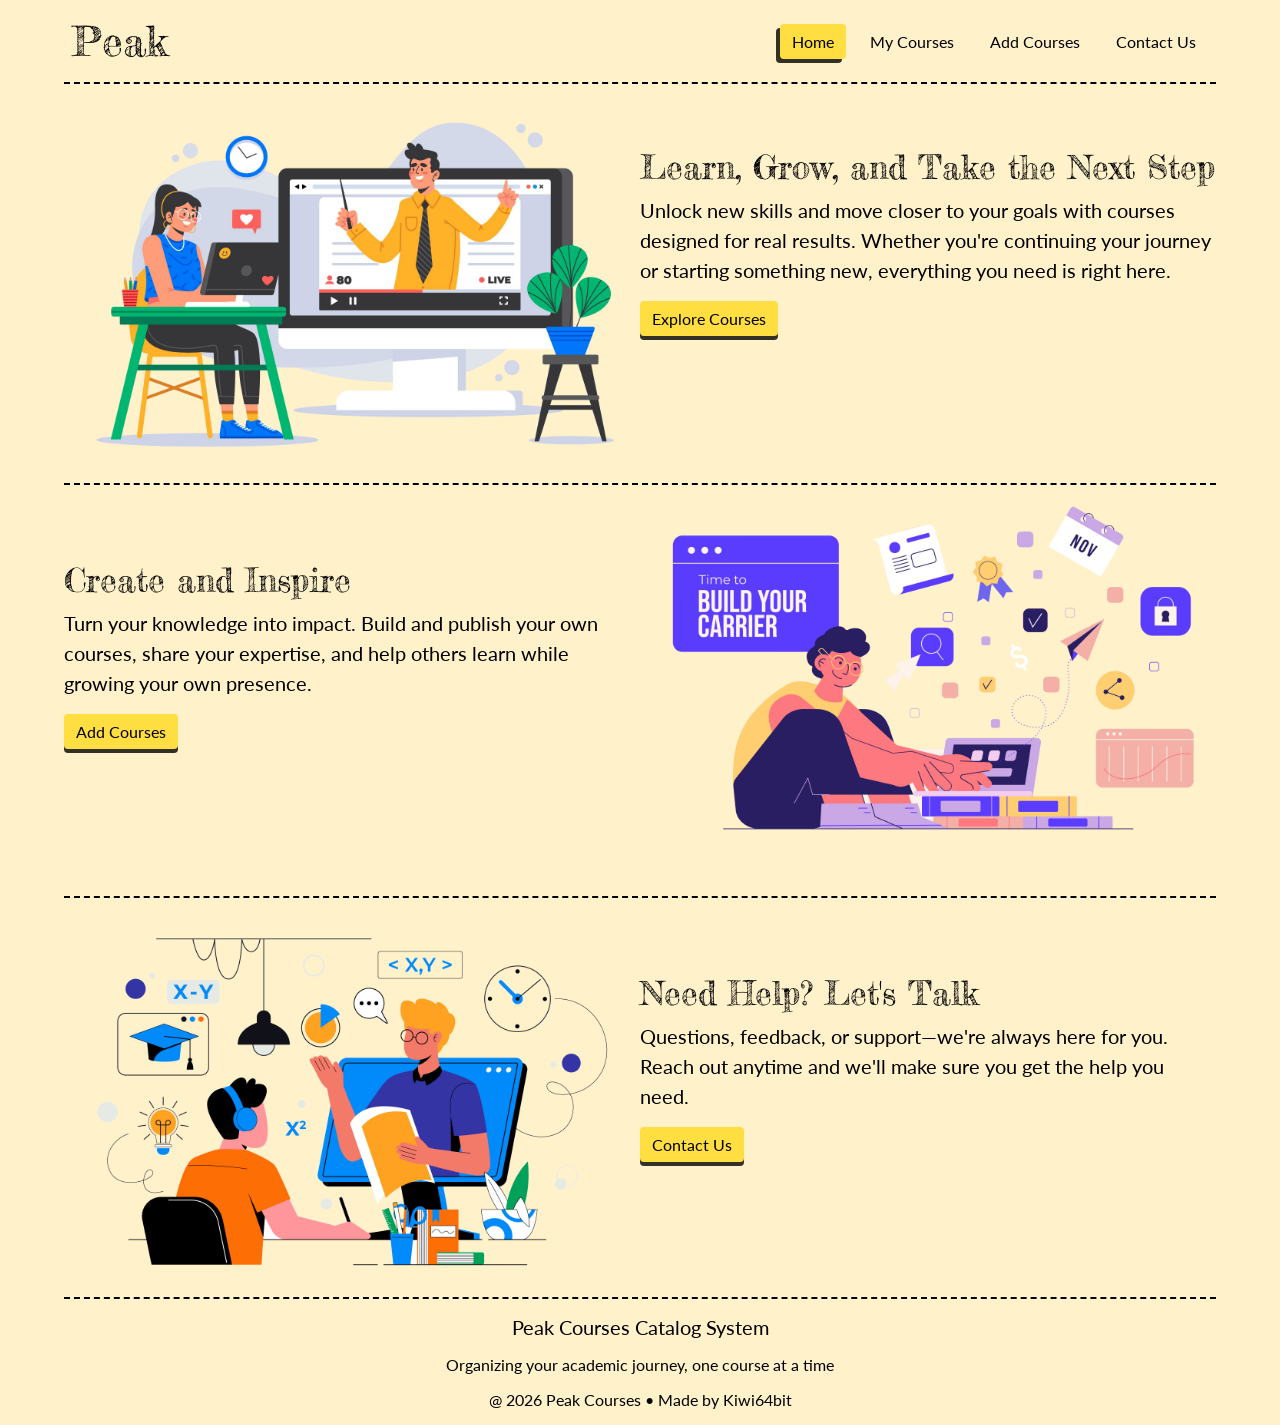
<file: index.html>
<!doctype html>
<html lang="en">
    <head>
        <meta charset="UTF-8" />
        <meta name="viewport" content="width=device-width, initial-scale=1.0" />
        <title>Peak Courses</title>
        <link rel="stylesheet" href="src/styles/global.css" />
        <link rel="stylesheet" href="src/styles/home.css" />
    </head>
    <body>
        <header>
            <nav class="navbar">
                <div class="container">
                    <a href="#" class="navbar-brand">Peak</a>
                    <label class="navbar-toggler" for="navbarToggler">
                        <svg
                            class="icon"
                            xmlns="http://www.w3.org/2000/svg"
                            height="24px"
                            viewBox="0 -960 960 960"
                            width="24px"
                            fill="currentColor">
                            <path d="M120-240v-80h720v80H120Zm0-200v-80h720v80H120Zm0-200v-80h720v80H120Z" />
                        </svg>
                    </label>
                    <input
                        class="navbar-toggler-checkbox"
                        type="checkbox"
                        name="navbarToggler"
                        id="navbarToggler"
                        hidden />
                    <div class="navbar-collapse">
                        <ul class="navbar-nav">
                            <li class="nav-item">
                                <a href="index.html" class="nav-link active">Home</a>
                            </li>
                            <li class="nav-item">
                                <a href="src/pages/my_courses.html" class="nav-link">My Courses</a>
                            </li>
                            <li class="nav-item">
                                <a href="src/pages/add_course.html" class="nav-link">Add Courses</a>
                            </li>
                            <li class="nav-item">
                                <a href="src/pages/contact_us.html" class="nav-link">Contact Us</a>
                            </li>
                        </ul>
                    </div>
                </div>
            </nav>
        </header>

        <main>
            <section class="container">
                <div class="img">
                    <img src="public/images/3784896.png" alt="" class="img-fluid" />
                </div>
                <div class="text">
                    <h1 class="h2">Learn, Grow, and Take the Next Step</h1>
                    <p>
                        Unlock new skills and move closer to your goals with courses designed for real results. Whether
                        you're continuing your journey or starting something new, everything you need is right here.
                    </p>
                    <a href="src/pages/my_courses.html" class="cta"> Explore Courses </a>
                </div>
            </section>

            <hr />

            <section class="container reverse">
                <div class="img">
                    <img src="public/images/9744208.png" alt="" class="img-fluid" />
                </div>
                <div class="text">
                    <h2>Create and Inspire</h2>
                    <p>
                        Turn your knowledge into impact. Build and publish your own courses, share your expertise, and
                        help others learn while growing your own presence.
                    </p>
                    <a href="src/pages/add_course.html" class="cta"> Add Courses </a>
                </div>
            </section>

            <hr />

            <section class="container">
                <div class="img">
                    <img src="public/images/9963615.png" alt="" class="img-fluid" />
                </div>
                <div class="text">
                    <h2>Need Help? Let's Talk</h2>
                    <p>
                        Questions, feedback, or support—we're always here for you. Reach out anytime and we'll make sure
                        you get the help you need.
                    </p>
                    <a href="src/pages/contact_us.html" class="cta"> Contact Us </a>
                </div>
            </section>
        </main>

        <footer>
            <div class="container">
                <p class="title">Peak Courses Catalog System</p>
                <p class="description">Organizing your academic journey, one course at a time</p>
                <div class="credit">@ 2026 Peak Courses • Made by Kiwi64bit</div>
            </div>
        </footer>
    </body>
</html>
</file>
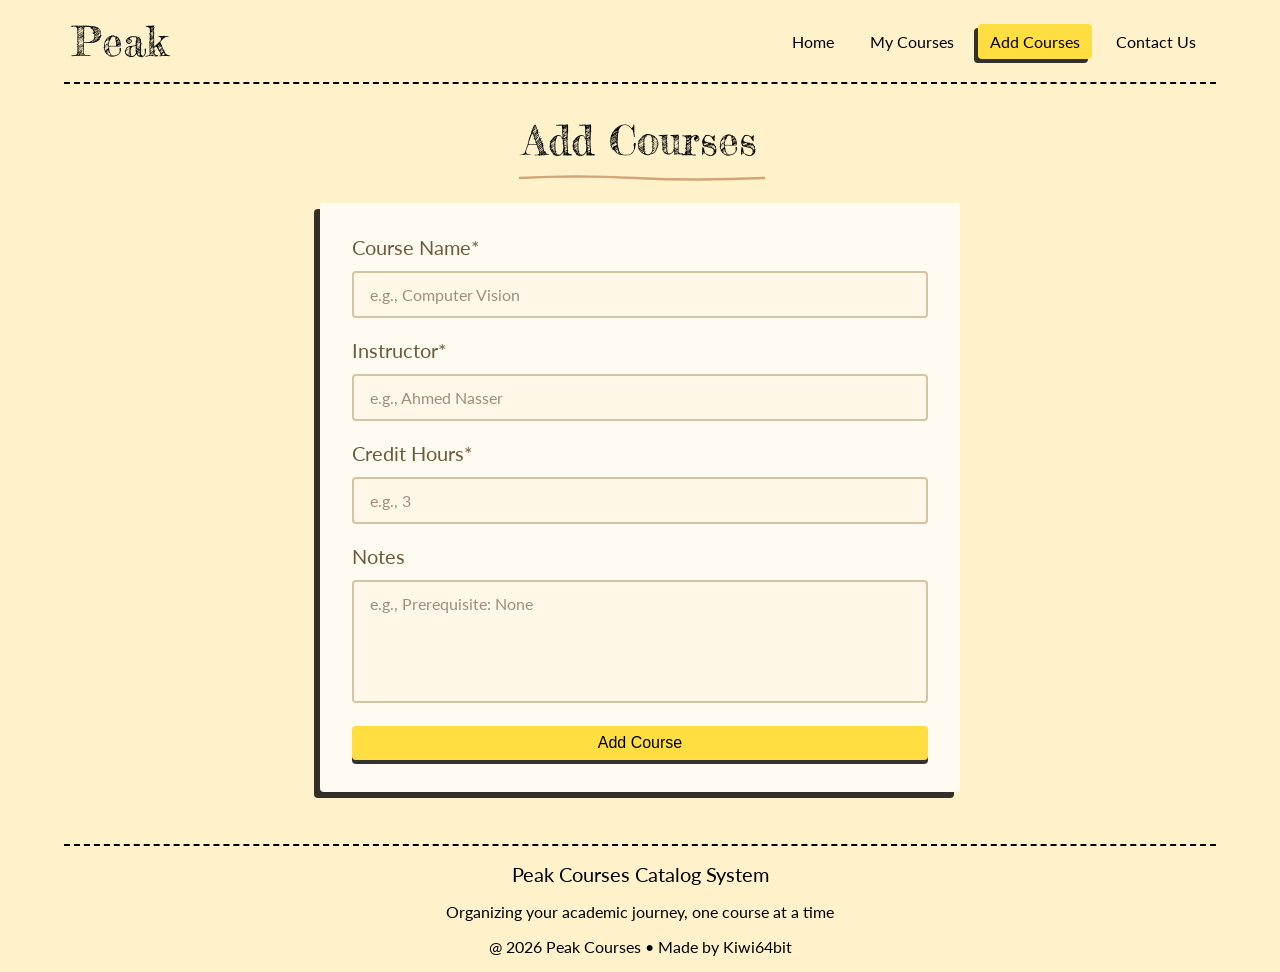
<file: src/pages/add_course.html>
<!doctype html>
<html lang="en">
    <head>
        <meta charset="UTF-8" />
        <meta name="viewport" content="width=device-width, initial-scale=1.0" />
        <title>Add Courses</title>
        <link rel="stylesheet" href="../styles/global.css" />
        <link rel="stylesheet" href="../styles/add_courses.css" />
    </head>
    <body>
        <header>
            <nav class="navbar">
                <div class="container">
                    <a href="#" class="navbar-brand">Peak</a>
                    <label class="navbar-toggler" for="navbarToggler">
                        <svg
                            class="icon"
                            xmlns="http://www.w3.org/2000/svg"
                            height="24px"
                            viewBox="0 -960 960 960"
                            width="24px"
                            fill="currentColor">
                            <path d="M120-240v-80h720v80H120Zm0-200v-80h720v80H120Zm0-200v-80h720v80H120Z" />
                        </svg>
                    </label>
                    <input
                        class="navbar-toggler-checkbox"
                        type="checkbox"
                        name="navbarToggler"
                        id="navbarToggler"
                        hidden />
                    <div class="navbar-collapse">
                        <ul class="navbar-nav">
                            <li class="nav-item">
                                <a href="../../index.html" class="nav-link">Home</a>
                            </li>
                            <li class="nav-item">
                                <a href="my_courses.html" class="nav-link">My Courses</a>
                            </li>
                            <li class="nav-item">
                                <a href="add_course.html" class="nav-link active">Add Courses</a>
                            </li>
                            <li class="nav-item">
                                <a href="contact_us.html" class="nav-link">Contact Us</a>
                            </li>
                        </ul>
                    </div>
                </div>
            </nav>
        </header>

        <main>
            <div class="container">
                <h1 class="text-center">Add Courses</h1>

                <svg class="center" height="10" viewBox="0 0 250 10" preserveAspectRatio="none">
                    <path
                        d="M 5 5 Q 60 2, 120 5 T 250 5"
                        stroke="#D4A577"
                        stroke-width="2.5"
                        fill="none"
                        stroke-linecap="round"></path>
                </svg>

                <div class="form-container">
                    <form action="" class="margin-x-auto">
                        <div class="input-groupe">
                            <label for="courseName"> Course Name* </label>
                            <input
                                name="courseName"
                                id="courseName"
                                type="text"
                                placeholder="e.g., Computer Vision"
                                required />
                        </div>
                        <div class="input-groupe">
                            <label for="instructor"> Instructor* </label>
                            <input
                                name="instructor"
                                id="instructor"
                                type="text"
                                placeholder="e.g., Ahmed Nasser"
                                required />
                        </div>
                        <div class="input-groupe">
                            <label for="cridetHours"> Credit Hours* </label>
                            <input name="creditHours" id="cridetHours" type="text" placeholder="e.g., 3" required />
                        </div>
                        <div class="input-groupe">
                            <label for="notes"> Notes </label>
                            <textarea
                                name="notes"
                                id="notes"
                                rows="5"
                                placeholder="e.g., Prerequisite: None"></textarea>
                        </div>

                        <button class="cta" type="submit">Add Course</button>
                    </form>
                </div>
            </div>
        </main>

        <footer>
            <div class="container">
                <p class="title">Peak Courses Catalog System</p>
                <p class="description">Organizing your academic journey, one course at a time</p>
                <div class="credit">@ 2026 Peak Courses • Made by Kiwi64bit</div>
            </div>
        </footer>
    </body>
</html>
</file>
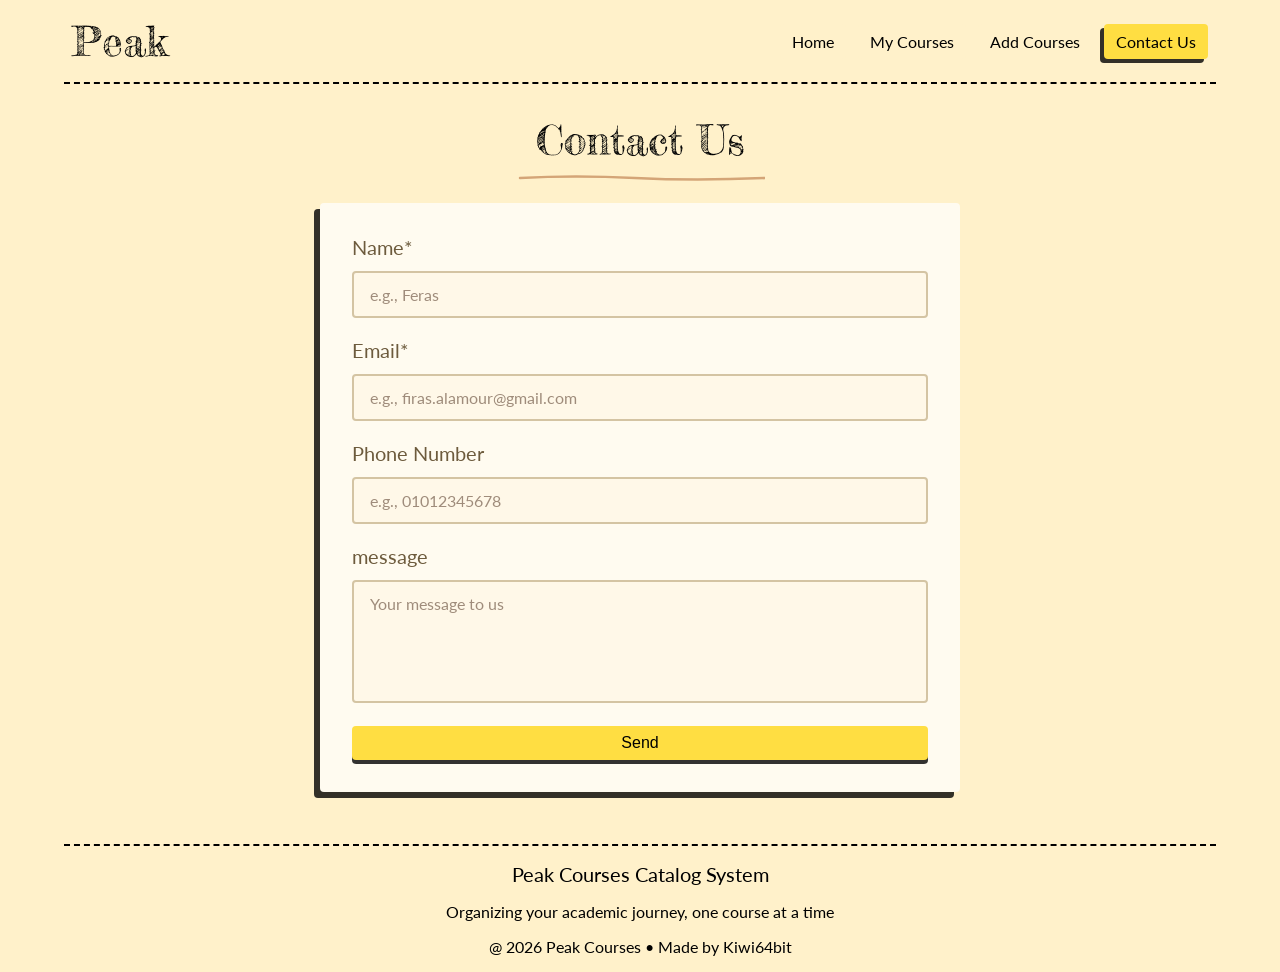
<file: src/pages/contact_us.html>
<!doctype html>
<html lang="en">
    <head>
        <meta charset="UTF-8" />
        <meta name="viewport" content="width=device-width, initial-scale=1.0" />
        <title>My Courses</title>
        <link rel="stylesheet" href="../styles/global.css" />
        <link rel="stylesheet" href="../styles/contact_us.css" />
    </head>
    <body>
        <header>
            <nav class="navbar">
                <div class="container">
                    <a href="#" class="navbar-brand">Peak</a>
                    <label class="navbar-toggler" for="navbarToggler">
                        <svg
                            class="icon"
                            xmlns="http://www.w3.org/2000/svg"
                            height="24px"
                            viewBox="0 -960 960 960"
                            width="24px"
                            fill="currentColor">
                            <path d="M120-240v-80h720v80H120Zm0-200v-80h720v80H120Zm0-200v-80h720v80H120Z" />
                        </svg>
                    </label>
                    <input
                        class="navbar-toggler-checkbox"
                        type="checkbox"
                        name="navbarToggler"
                        id="navbarToggler"
                        hidden />
                    <div class="navbar-collapse">
                        <ul class="navbar-nav">
                            <li class="nav-item">
                                <a href="../../index.html" class="nav-link">Home</a>
                            </li>
                            <li class="nav-item">
                                <a href="my_courses.html" class="nav-link">My Courses</a>
                            </li>
                            <li class="nav-item">
                                <a href="add_course.html" class="nav-link">Add Courses</a>
                            </li>
                            <li class="nav-item">
                                <a href="contact_us.html" class="nav-link active">Contact Us</a>
                            </li>
                        </ul>
                    </div>
                </div>
            </nav>
        </header>

        <main>
            <div class="container">
                <h1 class="text-center">Contact Us</h1>

                <svg class="center" height="10" viewBox="0 0 250 10" preserveAspectRatio="none">
                    <path
                        d="M 5 5 Q 60 2, 120 5 T 250 5"
                        stroke="#D4A577"
                        stroke-width="2.5"
                        fill="none"
                        stroke-linecap="round"></path>
                </svg>

                <div class="form-container">
                    <form action="" class="margin-x-auto">
                        <div class="input-groupe">
                            <label for="name"> Name* </label>
                            <input name="name" id="name" type="text" placeholder="e.g., Feras" required />
                        </div>
                        <div class="input-groupe">
                            <label for="email"> Email* </label>
                            <input
                                name="email"
                                id="email"
                                type="email"
                                placeholder="e.g., firas.alamour@gmail.com"
                                required />
                        </div>
                        <div class="input-groupe">
                            <label for="phone"> Phone Number </label>
                            <input name="phone" id="phone" type="tel" placeholder="e.g., 01012345678" />
                        </div>
                        <div class="input-groupe">
                            <label for="message"> message </label>
                            <textarea
                                name="message"
                                id="message"
                                rows="5"
                                placeholder="Your message to us"
                                required></textarea>
                        </div>

                        <button class="cta" type="submit">Send</button>
                    </form>
                </div>
            </div>
        </main>

        <footer>
            <div class="container">
                <p class="title">Peak Courses Catalog System</p>
                <p class="description">Organizing your academic journey, one course at a time</p>
                <div class="credit">@ 2026 Peak Courses • Made by Kiwi64bit</div>
            </div>
        </footer>
    </body>
</html>
</file>
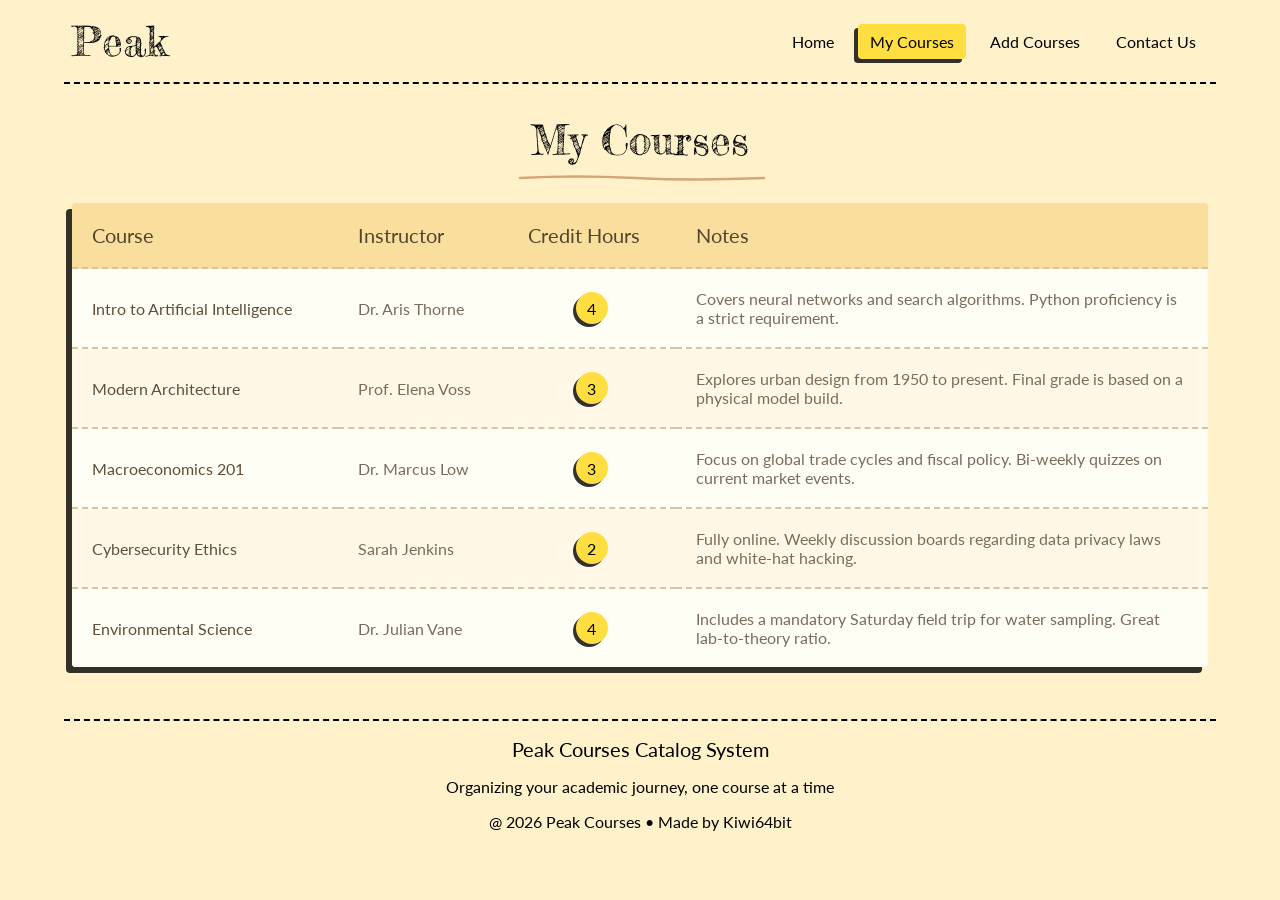
<file: src/pages/my_courses.html>
<!doctype html>
<html lang="en">
    <head>
        <meta charset="UTF-8" />
        <meta name="viewport" content="width=device-width, initial-scale=1.0" />
        <title>My Courses</title>
        <link rel="stylesheet" href="../styles/global.css" />
        <link rel="stylesheet" href="../styles/my_courses.css" />
    </head>
    <body>
        <header>
            <nav class="navbar">
                <div class="container">
                    <a href="#" class="navbar-brand">Peak</a>
                    <label class="navbar-toggler" for="navbarToggler">
                        <svg
                            class="icon"
                            xmlns="http://www.w3.org/2000/svg"
                            height="24px"
                            viewBox="0 -960 960 960"
                            width="24px"
                            fill="currentColor">
                            <path d="M120-240v-80h720v80H120Zm0-200v-80h720v80H120Zm0-200v-80h720v80H120Z" />
                        </svg>
                    </label>
                    <input
                        class="navbar-toggler-checkbox"
                        type="checkbox"
                        name="navbarToggler"
                        id="navbarToggler"
                        hidden />
                    <div class="navbar-collapse">
                        <ul class="navbar-nav">
                            <li class="nav-item">
                                <a href="../../index.html" class="nav-link">Home</a>
                            </li>
                            <li class="nav-item">
                                <a href="my_courses.html" class="nav-link active">My Courses</a>
                            </li>
                            <li class="nav-item">
                                <a href="add_course.html" class="nav-link">Add Courses</a>
                            </li>
                            <li class="nav-item">
                                <a href="contact_us.html" class="nav-link">Contact Us</a>
                            </li>
                        </ul>
                    </div>
                </div>
            </nav>
        </header>

        <main>
            <div class="container">
                <h1 class="text-center">My Courses</h1>

                <svg class="center" height="10" viewBox="0 0 250 10" preserveAspectRatio="none">
                    <path
                        d="M 5 5 Q 60 2, 120 5 T 250 5"
                        stroke="#D4A577"
                        stroke-width="2.5"
                        fill="none"
                        stroke-linecap="round"></path>
                </svg>

                <div class="table-container">
                    <table class="margin-x-auto">
                        <thead>
                            <tr>
                                <th class="course-name">Course</th>
                                <th class="instructor-name">Instructor</th>
                                <th class="cridt">Credit Hours</th>
                                <th class="notes">Notes</th>
                            </tr>
                        </thead>
                        <tbody>
                            <tr>
                                <td class="course-name">Intro to Artificial Intelligence</td>
                                <td class="instructor-name">Dr. Aris Thorne</td>
                                <td class="cridt">
                                    <span class="circle margin-x-auto"> 4 </span>
                                </td>
                                <td class="notes">
                                    Covers neural networks and search algorithms. Python proficiency is a strict
                                    requirement.
                                </td>
                            </tr>
                            <tr>
                                <td class="course-name">Modern Architecture</td>
                                <td class="instructor-name">Prof. Elena Voss</td>
                                <td class="cridt">
                                    <span class="circle margin-x-auto"> 3 </span>
                                </td>
                                <td class="notes">
                                    Explores urban design from 1950 to present. Final grade is based on a physical model
                                    build.
                                </td>
                            </tr>
                            <tr>
                                <td class="course-name">Macroeconomics 201</td>
                                <td class="instructor-name">Dr. Marcus Low</td>
                                <td class="cridt">
                                    <span class="circle margin-x-auto"> 3 </span>
                                </td>
                                <td class="notes">
                                    Focus on global trade cycles and fiscal policy. Bi-weekly quizzes on current market
                                    events.
                                </td>
                            </tr>
                            <tr>
                                <td class="course-name">Cybersecurity Ethics</td>
                                <td class="instructor-name">Sarah Jenkins</td>
                                <td class="cridt">
                                    <span class="circle margin-x-auto"> 2 </span>
                                </td>
                                <td class="notes">
                                    Fully online. Weekly discussion boards regarding data privacy laws and white-hat
                                    hacking.
                                </td>
                            </tr>
                            <tr>
                                <td class="course-name">Environmental Science</td>
                                <td class="instructor-name">Dr. Julian Vane</td>
                                <td class="cridt">
                                    <span class="circle margin-x-auto"> 4 </span>
                                </td>
                                <td class="notes">
                                    Includes a mandatory Saturday field trip for water sampling. Great lab-to-theory
                                    ratio.
                                </td>
                            </tr>
                        </tbody>
                    </table>
                </div>
            </div>
        </main>

        <footer>
            <div class="container">
                <p class="title">Peak Courses Catalog System</p>
                <p class="description">Organizing your academic journey, one course at a time</p>
                <div class="credit">@ 2026 Peak Courses • Made by Kiwi64bit</div>
            </div>
        </footer>
    </body>
</html>
</file>
<file: src/styles/global.css>
/* Custom Fonts */
@import url('https://fonts.googleapis.com/css2?family=Fredericka+the+Great&family=Lato:ital,wght@0,100;0,300;0,400;0,700;0,900;1,100;1,300;1,400;1,700;1,900&display=swap');

/* Reset */
*,
*::after,
*::before {
    margin: 0;
    padding: 0;
    box-sizing: border-box;
}

/* Variables */
:root {
    --base-color: #FFF1CA;
    --primary-color: #FFDE42;
    --secondary-color: #FF7F3E;
    --tertiary-color: #2D5A27;
    --accent-color: #000000;
    --text-color: #000000;
    --shadow-color: hsla(0, 0%, 0%, 0.8);
    --ff1: "Fredericka the Great", serif;
    --ff2: "Lato", sans-serif;
    --spacing1: 0.25rem;
    --spacing2: 0.5rem;
    --spacing3: 0.75rem;
    --spacing4: 1rem;
    --spacing5: 1.25rem;
    --spacing6: 2rem;
    --spacing7: 4rem;
    --fs1: calc(1.375rem + 1.5vw);
    --fs2: calc(1.325rem + 0.9vw);
    --fs3: calc(1.3rem + 0.6vw);
    --fs4: calc(1.275rem + 0.3vw);
    --fs5: 1.25rem;
    --fs6: 1rem;
    --cta-border-radius: 0.25rem;
    --nav-link-border-radius: var(--cta-border-radius);
}

/* Reset */

html,
body {
    font-family: var(--ff2);
    background-color: var(--base-color);
    color: var(--text-color);
    scroll-behavior: smooth;
}

h1,
.h1,
h2,
.h2,
h3,
.h3,
h4,
.h4,
h5,
.h5,
h6,
.h6 {
    font-family: var(--ff1);
    margin-top: 0;
    margin-bottom: var(--spacing2);
    font-weight: 500;
    line-height: 1.2;
    color: var(--text-color);
}

h1,
.h1 {
    font-size: var(--fs1);
}

h2,
.h2 {
    font-size: var(--fs2);
}

h3,
.h3 {
    font-size: var(--fs3);
}

h4,
.h4 {
    font-size: var(--fs4);
}

h5,
.h5 {
    font-size: var(--fs5);
}

h6,
.h6 {
    font-size: var(--fs6);
}

p {
    margin-top: 0;
    margin-bottom: 1rem;
}

hr {
    margin: var(--spacing3) auto;
    color: inherit;
    border: 0;
    border-top: 2px dashed;
    width: 90%;
}

table {
    --table-bg: #FFFBF0;
    --table-border: #d4a577;
    --table-border-radius: 0.25rem;
    --th-bg: hsl(42, 90%, 80%);
    --row-odd-bg: #fffef5;
    --row-even-bg: #fff8e8;
    --row-border-color: #d4c5a4;
    --th-text-color: hsl(38, 28%, 25%);
    --td-text-color1: #5d4e3a;
    --td-text-color2: #7a6b5d;
    --row-border: 2px dashed var(--row-border-color);
    background-color: var(--table-bg);
    border-radius: var(--table-border-radius);
    border-spacing: 0px;
    width: 100%;
    max-width: 100rem;
    overflow: hidden;
    box-shadow: -6px 6px 0px var(--shadow-color);
}

thead tr {
    --row-bg: var(--th-bg);
}

th {
    font-weight: normal;
    font-size: var(--fs5);
    color: var(--th-text-color);
    text-align: left;
}

tbody tr:nth-of-type(odd) {
    --row-bg: var(--row-odd-bg);
}

tbody tr:nth-of-type(even) {
    --row-bg: var(--row-even-bg);
}

td:first-of-type {
    color: var(--td-text-color1);
}

td {
    color: var(--td-text-color2);
}

tr,
th,
td {
    background-color: var(--row-bg);
    border-bottom: var(--row-border);
}

tr:last-of-type,
tr:last-of-type td {
    border: none;
}

th,
td {
    padding: var(--spacing5);
}

form {
    --form-bg: #fffbf0;
    --form-border-radius: 0.25rem;
    --form-text-color: #6d5b3d;
    display: flex;
    flex-direction: column;
    padding: var(--spacing6);
    background-color: var(--form-bg);
    border-radius: var(--form-border-radius);
    overflow: hidden;
    box-shadow: -6px 6px 0px var(--shadow-color);
    max-width: 40rem;
    width: 100%;
}

form .input-groupe {
    margin-bottom: var(--spacing5);
}

label {
    display: inline-block;
    font-size: var(--fs5);
    color: var(--form-text-color);
    margin-bottom: var(--spacing3);
}

input,
textarea {
    --bg: #fff8e8;
    --border-color: #d4c4a3;
    --text-color: #5d4e3a;
    --placeholder-color: #9f8c7b;
    font-family: var(--ff2);
    background-color: var(--bg);
    border: 2px solid var(--border-color);
    border-radius: var(--form-border-radius);
    color: var(--form-text-color);
    font-size: var(--fs6);
    padding: var(--spacing3) var(--spacing4);
    width: 100%;
    resize: none;
}

input::placeholder,
textarea::placeholder {
    color: var(--placeholder-color);
}

input:focus,
textarea:focus {
    outline-color: #6d5a40;
}

footer>.container {
    text-align: center;
    padding: var(--spacing4) var(--spacing2);
    border-top: 2px dashed var(--accent-color);
}

footer .title {
    font-size: var(--fs5);
}

.container {
    width: 90%;
    margin: 0 auto;
}

.navbar {
    display: flex;
    position: relative;
    flex-wrap: wrap;
    align-items: center;
    justify-content: space-between;
}

.navbar-collapse {
    flex: 1 0 100%;
    border-radius: 0.25rem;
    display: grid;
    grid-template-rows: 0fr;
    transition: grid-template-rows 0.5s ease;
}

.navbar .navbar-toggler-checkbox:checked~.navbar-collapse {
    grid-template-rows: 1fr;
}

.navbar .navbar-toggler-checkbox:checked~.navbar-collapse .navbar-nav {
    padding: var(--spacing4) 0;
}

.navbar .navbar-toggler {
    display: flex;
    color: var(--text-color);
    background: transparent;
    padding: 0.25rem 0.5rem;
    border: none;
    cursor: pointer;
    margin: 0;
}

.navbar .navbar-toggler .icon {
    width: 2.5rem;
    height: 2.5rem;
}

.navbar>.container {
    display: flex;
    flex-wrap: inherit;
    align-items: center;
    justify-content: space-between;
    padding: var(--spacing4) var(--spacing2);
    border-bottom: 2px dashed var(--accent-color);
}

.navbar .navbar-brand {
    font-family: var(--ff1);
    color: var(--text-color);
    margin-right: auto;
    text-decoration: none;
    font-size: var(--fs1);
}

.navbar .navbar-nav {
    display: flex;
    gap: var(--spacing6);
    flex-direction: column;
    list-style: none;
    align-items: center;
    overflow: hidden;
    transition: padding 0.5s ease;
}

.navbar .navbar-nav .nav-link {
    position: relative;
    color: var(--text-color);
    text-decoration: none;
    padding: var(--spacing2) var(--spacing3);
    border-radius: var(--nav-link-border-radius);
    background-color: var(--base-color);
    transition: background-color ease 0.15s;
    z-index: 0;
}

.navbar .navbar-nav .nav-link::before {
    content: "";
    position: absolute;
    inset: 0;
    translate: -4px 4px;
    border-radius: inherit;
    transition: background-color ease 0.15s;
    z-index: -1;
}

.navbar .navbar-nav .nav-link.active,
.navbar .navbar-nav .nav-link:hover {
    background-color: var(--primary-color);
}

.navbar .navbar-nav .nav-link.active::before,
.navbar .navbar-nav .nav-link:hover::before {
    background-color: var(--shadow-color);
}

@media (min-width: 768px) {
    .navbar .navbar-collapse {
        grid-template-rows: 1fr;
        flex: 0 0 auto;
        background-color: transparent;
        overflow: visible;
    }

    .navbar .navbar-toggler {
        display: none;
    }

    .navbar .navbar-nav {
        flex-direction: row;
        gap: var(--spacing3);
        padding: 0;
        overflow: visible;
    }
}

.img-fluid {
    max-width: 100%;
    height: auto;
}

.text-center {
    text-align: center;
}

.width-full {
    width: 100%;
}

.margin-x-auto {
    margin-inline: auto;
}

svg.center {
    display: block;
    margin: auto;
}

.cta {
    position: relative;
    color: var(--text-color);
    text-decoration: none;
    display: inline-block;
    font-size: var(--fs6);
    background-color: var(--primary-color);
    padding: var(--spacing2) var(--spacing3);
    border: none;
    outline: none;
    border-radius: var(--cta-border-radius);
    cursor: pointer;
    translate: 0 0;
    box-shadow: 0 4px 0 var(--shadow-color);
    transition: translate ease 0.15s,
        box-shadow ease 0.15s;
}

.cta:hover {
    translate: 0 4px;
    box-shadow: 0 0 0 #000000;
}

.cta:active {
    background-color: hsl(from var(--primary-color) h s calc(l - 15));
}
</file>
<file: src/styles/home.css>
section {
    display: flex;
    flex-direction: column-reverse;
    flex-wrap: wrap;
}

@media (min-width: 768px) {
    section {
        flex-direction: row;
    }

    section.reverse {
        flex-direction: row-reverse;
    }
}

section>* {
    flex: 100%;
}

@media (min-width: 768px) {
    section>.img {
        flex: 60%;
    }

    section>.text {
        flex: 40%;
    }
}

@media (min-width: 992px) {
    section>.img {
        flex: 50%;
    }

    section>.text {
        flex: 50%;
    }
}

section .text {
    padding: var(--spacing5) 0;
}

@media (min-width: 992px) {
    section>.text {
        padding: var(--spacing6) 0;
    }
}

@media (min-width: 1200px) {
    section>.text {
        padding: var(--spacing7) 0;
    }
}

section .text p {
    font-size: var(--fs6);
    line-height: 1.5;
}

@media (min-width: 768px) {
    section .text p {
        font-size: var(--fs5);
    }
}
</file>
<file: src/styles/add_courses.css>
main>.container {
    padding: var(--spacing6) 0;
}

.form-container {
    padding: var(--spacing5) 0;
}
</file>
<file: src/styles/contact_us.css>
main>.container {
    padding: var(--spacing6) 0;
}

.form-container {
    padding: var(--spacing5) 0;
}
</file>
<file: src/styles/my_courses.css>
main>.container {
    padding: var(--spacing6) 0;
}

.table-container {
    padding: var(--spacing5) var(--spacing2);
    overflow-x: auto;
}

.circle {
    display: flex;
    justify-content: center;
    align-items: center;
    background-color: var(--primary-color);
    color: #000000;
    width: 2rem;
    aspect-ratio: 1 / 1;
    border-radius: 50rem;
    box-shadow: -3px 3px var(--shadow-color);
}

table tbody .notes {
    max-width: 30rem;
    font-size: var(--fs6);
}

table tbody tr {
    transition: translate ease 0.15s;
}

table tbody tr:hover {
    translate: 6px 0;
}
</file>
